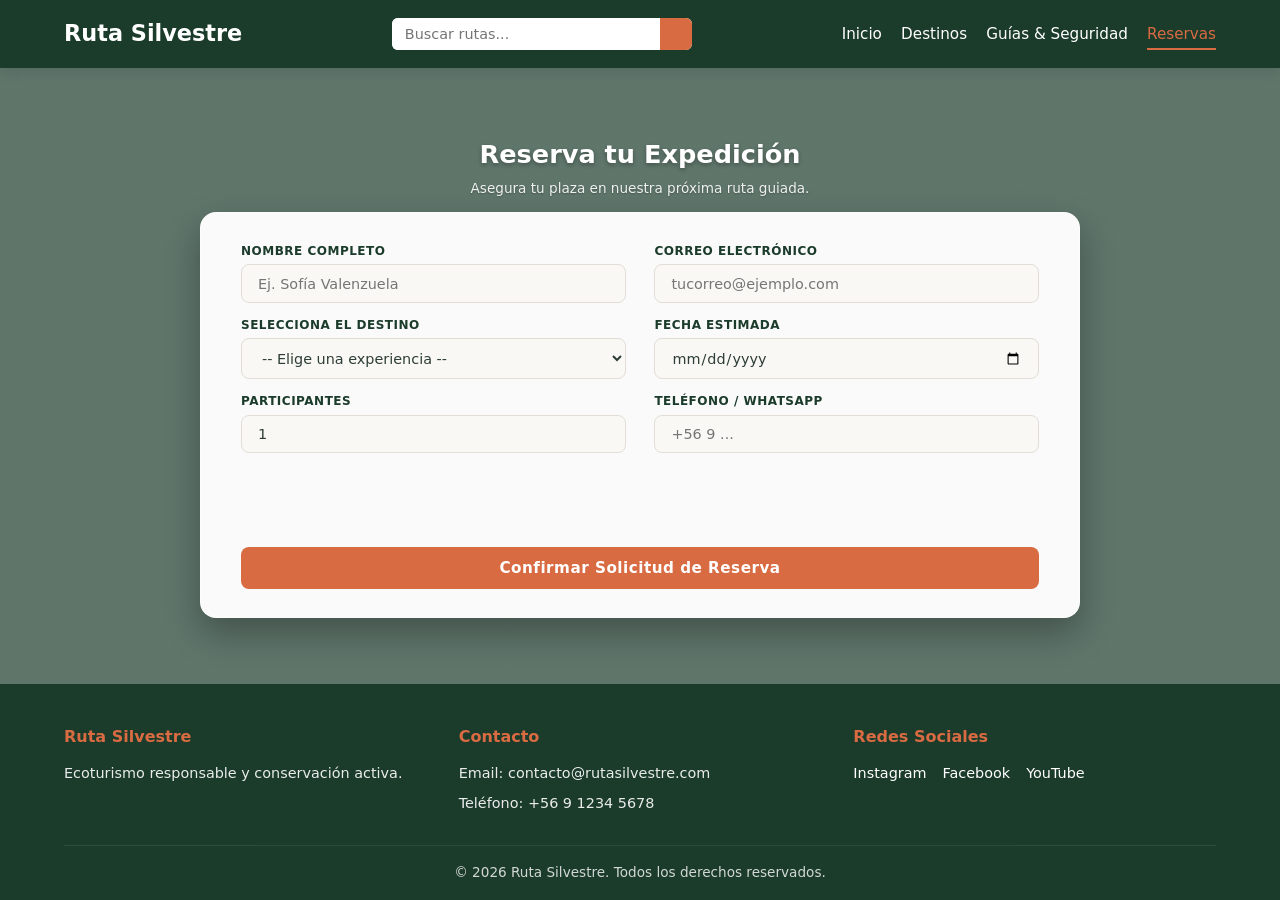
<file: reserva.html>
<!DOCTYPE html>
<html lang="es">
<head>
  <meta charset="UTF-8">
  <meta name="viewport" content="width=device-width, initial-scale=1.0">
  <title>Reservas - Ruta Silvestre</title>
  <link rel="stylesheet" href="style.css">
  <style>
    /* Fondo con imagen para la página de reservas */
    body {
      background: linear-gradient(rgba(27, 59, 43, 0.7), rgba(27, 59, 43, 0.7)), 
                  url('https://images.unsplash.com/photo-1448375240586-882707db888b?auto=format&fit=crop&w=1600&q=80') no-repeat center center fixed;
      background-size: cover;
      display: flex;
      flex-direction: column;
      min-height: 100vh;
    }

    .booking-main {
      flex: 1;
      display: flex;
      flex-direction: column;
      align-items: center;
      justify-content: center;
      padding: 1rem 1rem;
    }

    .booking-hero {
      text-align: center;
      color: var(--blanco);
      margin-bottom: 0.8rem;
    }

    .booking-hero h2 {
      font-size: 1.6rem;
      margin-bottom: 0.2rem;
      font-weight: 700;
      text-shadow: 0 2px 4px rgba(0,0,0,0.3);
    }

    .booking-hero p {
      font-size: 0.85rem;
      opacity: 0.9;
      text-shadow: 0 1px 2px rgba(0,0,0,0.3);
    }

    /* Recuadro principal ajustado exactamente a una proporción de 13:6 */
    .booking-card {
      background: rgba(255, 255, 255, 0.96);
      backdrop-filter: blur(8px);
      width: 100%;
      max-width: 880px;
      aspect-ratio: 13 / 6;
      max-height: 420px;
      padding: 1.8rem 2.5rem;
      border-radius: 16px;
      box-shadow: 0 15px 35px rgba(0, 0, 0, 0.3);
      border: 1px solid rgba(255, 255, 255, 0.4);
      display: flex;
      flex-direction: column;
      justify-content: space-between;
    }

    .booking-form {
      display: flex;
      flex-direction: column;
      height: 100%;
      justify-content: space-between;
    }

    .form-grid {
      display: grid;
      grid-template-columns: 1fr 1fr;
      gap: 0.8rem 1.8rem;
      align-content: center;
    }

    .form-group {
      display: flex;
      flex-direction: column;
    }

    .form-group label {
      margin-bottom: 0.2rem;
      font-weight: 600;
      color: var(--verde-bosque);
      font-size: 0.75rem;
      text-transform: uppercase;
      letter-spacing: 0.5px;
    }

    /* Cuadros de información anchos y estilizados */
    .form-group input, 
    .form-group select {
      width: 100%;
      padding: 0.65rem 1rem;
      border: 1.5px solid var(--gris-borde);
      border-radius: 8px;
      outline: none;
      background-color: var(--arena-claro);
      color: var(--texto-oscuro);
      font-size: 0.9rem;
      transition: all 0.3s ease;
    }

    .form-group input:focus, 
    .form-group select:focus {
      border-color: var(--terracota);
      background-color: var(--blanco);
      box-shadow: 0 0 0 3px rgba(217, 107, 67, 0.15);
    }

    .btn-submit {
      background-color: var(--terracota);
      color: var(--blanco);
      width: 100%;
      padding: 0.75rem;
      border-radius: 8px;
      font-weight: 600;
      font-size: 0.95rem;
      border: none;
      cursor: pointer;
      transition: background 0.3s ease, transform 0.2s ease;
      letter-spacing: 0.5px;
      margin-top: 0.3rem;
    }

    .btn-submit:hover {
      background-color: var(--terracota-hover);
      transform: translateY(-1px);
    }

    /* Adaptación responsiva para pantallas pequeñas */
    @media (max-width: 768px) {
      .booking-card {
        aspect-ratio: auto;
        max-height: none;
        padding: 1.5rem;
      }
      .form-grid {
        grid-template-columns: 1fr;
        gap: 0.8rem;
      }
    }
  </style>
</head>
<body>

  <!-- HEADER -->
  <header>
    <div class="logo-container">
      <h1>Ruta Silvestre</h1>
    </div>
    <div class="header-search">
      <input type="text" placeholder="Buscar rutas...">
      <button type="button"></button>
    </div>
    <nav>
      <ul>
        <li><a href="index.html">Inicio</a></li>
        <li><a href="destinos.html">Destinos</a></li>
        <li><a href="guias.html">Guías & Seguridad</a></li>
        <li><a href="reserva.html" class="active">Reservas</a></li>
      </ul>
    </nav>
  </header>

  <!-- CONTENIDO PRINCIPAL -->
  <main class="booking-main">
    <div class="booking-hero">
      <h2>Reserva tu Expedición</h2>
      <p>Asegura tu plaza en nuestra próxima ruta guiada.</p>
    </div>

    <div class="booking-card">
      <form class="booking-form">
        <div class="form-grid">
          
          <div class="form-group">
            <label for="nombre">Nombre Completo</label>
            <input type="text" id="nombre" placeholder="Ej. Sofía Valenzuela" required>
          </div>

          <div class="form-group">
            <label for="email">Correo Electrónico</label>
            <input type="email" id="email" placeholder="tucorreo@ejemplo.com" required>
          </div>

          <div class="form-group">
            <label for="destino">Selecciona el Destino</label>
            <select id="destino" required>
              <option value="">-- Elige una experiencia --</option>
              <option value="helechos">Santuario de los Helechos (3 Días)</option>
              <option value="andina">Expedición Cumbre Andina (5 Días)</option>
              <option value="costera">Travesía Costa Salvaje (2 Días)</option>
            </select>
          </div>

          <div class="form-group">
            <label for="fecha">Fecha Estimada</label>
            <input type="date" id="fecha" required>
          </div>

          <div class="form-group">
            <label for="personas">Participantes</label>
            <input type="number" id="personas" min="1" max="10" value="1" required>
          </div>

          <div class="form-group">
            <label for="telefono">Teléfono / WhatsApp</label>
            <input type="tel" id="telefono" placeholder="+56 9 ...">
          </div>

        </div>

        <button type="submit" class="btn-submit">Confirmar Solicitud de Reserva</button>
      </form>
    </div>
  </main>

  <!-- FOOTER -->
  <footer>
    <div class="footer-content">
      <div class="footer-section">
        <h4>Ruta Silvestre</h4>
        <p>Ecoturismo responsable y conservación activa.</p>
      </div>
      <div class="footer-section">
        <h4>Contacto</h4>
        <p>Email: contacto@rutasilvestre.com</p>
        <p>Teléfono: +56 9 1234 5678</p>
      </div>
      <div class="footer-section">
        <h4>Redes Sociales</h4>
        <div class="social-links">
          <a href="#">Instagram</a>
          <a href="#">Facebook</a>
          <a href="#">YouTube</a>
        </div>
      </div>
    </div>
    <div class="footer-bottom">
      <p>&copy; 2026 Ruta Silvestre. Todos los derechos reservados.</p>
    </div>
  </footer>

</body>
</html>
</file>
<file: style.css>
:root {
  --verde-bosque: #1B3B2B;
  --arena: #F4F1EA;
  --arena-claro: #FAF8F5;
  --terracota: #D96B43;
  --terracota-hover: #BF5732;
  --texto-oscuro: #2C3E35;
  --blanco: #FFFFFF;
  --gris-borde: #E2DDD5;
}

* {
  margin: 0;
  padding: 0;
  box-sizing: border-box;
  font-family: 'Segoe UI', system-ui, -apple-system, sans-serif;
}

body {
  background-color: var(--arena);
  color: var(--texto-oscuro);
  line-height: 1.6;
  display: flex;
  flex-direction: column;
  min-height: 100vh;
}

/* HEADER */
header {
  background-color: var(--verde-bosque);
  color: var(--blanco);
  display: flex;
  justify-content: space-between;
  align-items: center;
  padding: 1rem 5%;
  gap: 1.5rem;
  position: sticky;
  top: 0;
  z-index: 1000;
  box-shadow: 0 4px 12px rgba(0,0,0,0.1);
  flex-wrap: wrap;
}

.logo-container h1 {
  font-size: 1.4rem;
  font-weight: 700;
  color: var(--blanco);
}

.header-search {
  display: flex;
  background: var(--blanco);
  border-radius: 6px;
  overflow: hidden;
  max-width: 300px;
  width: 100%;
}

.header-search input {
  width: 100%;
  padding: 0.5rem 0.8rem;
  border: none;
  outline: none;
  font-size: 0.9rem;
}

.header-search button {
  background: var(--terracota);
  color: var(--blanco);
  border: none;
  padding: 0 1rem;
  cursor: pointer;
  transition: background 0.3s;
}

.header-search button:hover {
  background: var(--terracota-hover);
}

nav ul {
  display: flex;
  list-style: none;
  gap: 1.2rem;
}

nav ul li a {
  color: var(--blanco);
  text-decoration: none;
  font-weight: 500;
  font-size: 0.95rem;
  padding: 0.3rem 0;
  border-bottom: 2px solid transparent;
  transition: color 0.3s;
}

nav ul li a:hover, nav ul li a.active {
  color: var(--terracota);
  border-bottom-color: var(--terracota);
}

/* CONTENIDO GENERAL */
main {
  flex: 1;
  padding: 2.5rem 5%;
  max-width: 1200px;
  margin: 0 auto;
  width: 100%;
}

.hero {
  text-align: center;
  padding: 4rem 2rem;
  background: linear-gradient(rgba(27, 59, 43, 0.75), rgba(27, 59, 43, 0.75)), url('https://images.unsplash.com/photo-1448375240586-882707db888b?auto=format&fit=crop&w=1200&q=80') no-repeat center center/cover;
  color: var(--blanco);
  border-radius: 12px;
  margin-bottom: 2.5rem;
}

.hero h2 {
  font-size: 2.3rem;
  margin-bottom: 0.8rem;
}

.hero p {
  font-size: 1.1rem;
  margin-bottom: 1.5rem;
  max-width: 600px;
  margin-left: auto;
  margin-right: auto;
}

.section-title {
  color: var(--verde-bosque);
  font-size: 1.8rem;
  margin-bottom: 1.5rem;
}

/* TARJETAS Y GUÍAS */
.grid-container {
  display: grid;
  grid-template-columns: repeat(auto-fit, minmax(280px, 1fr));
  gap: 1.5rem;
  margin-bottom: 3rem;
}

.card {
  background: var(--blanco);
  border-radius: 10px;
  overflow: hidden;
  box-shadow: 0 4px 15px rgba(0,0,0,0.05);
  border: 1px solid var(--gris-borde);
  display: flex;
  flex-direction: column;
}

.card img {
  width: 100%;
  height: 200px;
  object-fit: cover;
}

.card-content {
  padding: 1.2rem;
  display: flex;
  flex-direction: column;
  flex: 1;
}

.card-content h3 {
  color: var(--verde-bosque);
  margin-bottom: 0.4rem;
  font-size: 1.2rem;
}

/* ESTILOS PARA EL BOTÓN VER MÁS Y CONTENIDO OCULTO */
.extra-info {
  display: none;
  margin-top: 0.8rem;
  padding-top: 0.8rem;
  border-top: 1px dashed var(--gris-borde);
  font-size: 0.9rem;
  color: #fae9e9;
}

.btn-ver-mas {
  background-color: transparent;
  color: var(--terracota);
  border: 1px solid var(--terracota);
  padding: 0.5rem 1rem;
  border-radius: 6px;
  font-weight: 600;
  cursor: pointer;
  margin-top: 1rem;
  transition: all 0.3s;
  width: 100%;
  text-align: center;
}

.btn-ver-mas:hover {
  background-color: var(--terracota);
  color: var(--blanco);
}

/* PROTOCOLOS */
.protocol-box {
  background-color: var(--blanco);
  padding: 2rem;
  border-radius: 10px;
  border: 1px solid var(--gris-borde);
  box-shadow: 0 4px 15px rgba(0,0,0,0.05);
}

.protocol-box ul {
  padding-left: 1.2rem;
  line-height: 1.8;
  color: var(--texto-oscuro);
}

/* FOOTER */
footer {
  background-color: var(--verde-bosque);
  color: var(--blanco);
  padding: 2.5rem 5% 1rem;
  margin-top: auto;
}

.footer-content {
  display: grid;
  grid-template-columns: repeat(auto-fit, minmax(220px, 1fr));
  gap: 2rem;
  max-width: 1200px;
  margin: 0 auto 1.5rem;
}

.footer-section h4 {
  margin-bottom: 0.8rem;
  color: var(--terracota);
}

.footer-section p {
  font-size: 0.9rem;
  opacity: 0.9;
  margin-bottom: 0.4rem;
}

.social-links {
  display: flex;
  gap: 1rem;
}

.social-links a {
  color: var(--blanco);
  text-decoration: none;
  font-size: 0.9rem;
}

.social-links a:hover {
  color: var(--terracota);
}

.footer-bottom {
  text-align: center;
  border-top: 1px solid rgba(255,255,255,0.1);
  padding-top: 1rem;
  font-size: 0.85rem;
  opacity: 0.8;
}
</file>
